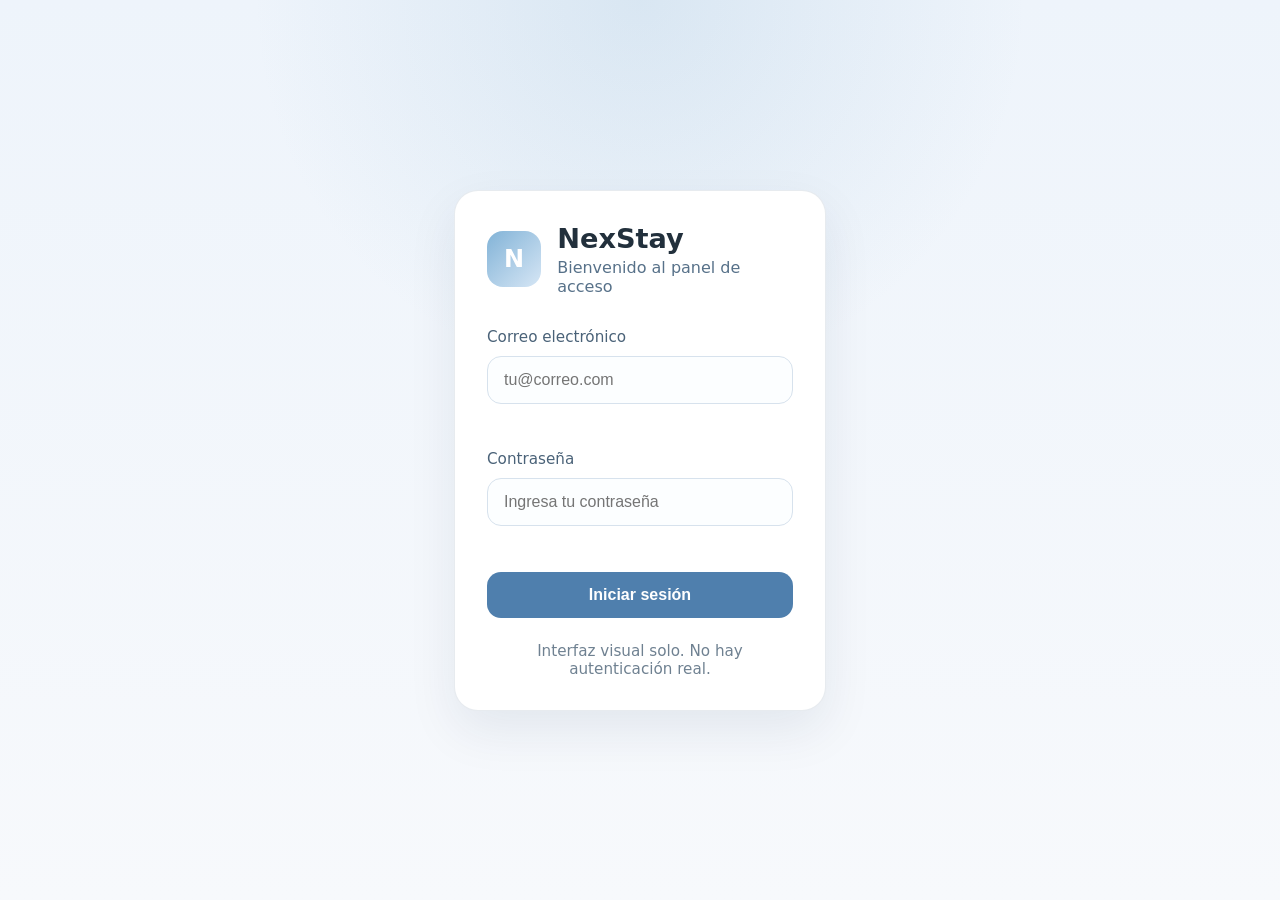
<file: frontend/index.html>
<!DOCTYPE html>
<html lang="es">
<head>
  <meta charset="UTF-8" />
  <meta name="viewport" content="width=device-width, initial-scale=1.0" />
  <title>NexStay - Inicio de sesión</title>
  <link rel="stylesheet" href="styles.css" />
</head>
<body>
  <main class="page-shell">
    <section class="login-card">
      <div class="brand-block">
        <div class="brand-icon">N</div>
        <div>
          <h1>NexStay</h1>
          <p>Bienvenido al panel de acceso</p>
        </div>
      </div>

      <form id="loginForm" novalidate>
        <div class="field-group">
          <label for="email">Correo electrónico</label>
          <input
            type="email"
            id="email"
            name="email"
            placeholder="tu@correo.com"
            required
          />
          <p class="error-message" id="emailError"></p>
        </div>

        <div class="field-group">
          <label for="password">Contraseña</label>
          <input
            type="password"
            id="password"
            name="password"
            placeholder="Ingresa tu contraseña"
            required
            minlength="6"
          />
          <p class="error-message" id="passwordError"></p>
        </div>

        <button type="submit" class="primary-button">Iniciar sesión</button>
      </form>

      <p class="footer-text">Interfaz visual solo. No hay autenticación real.</p>
    </section>
  </main>

  <script src="script.js"></script>
</body>
</html>
</file>
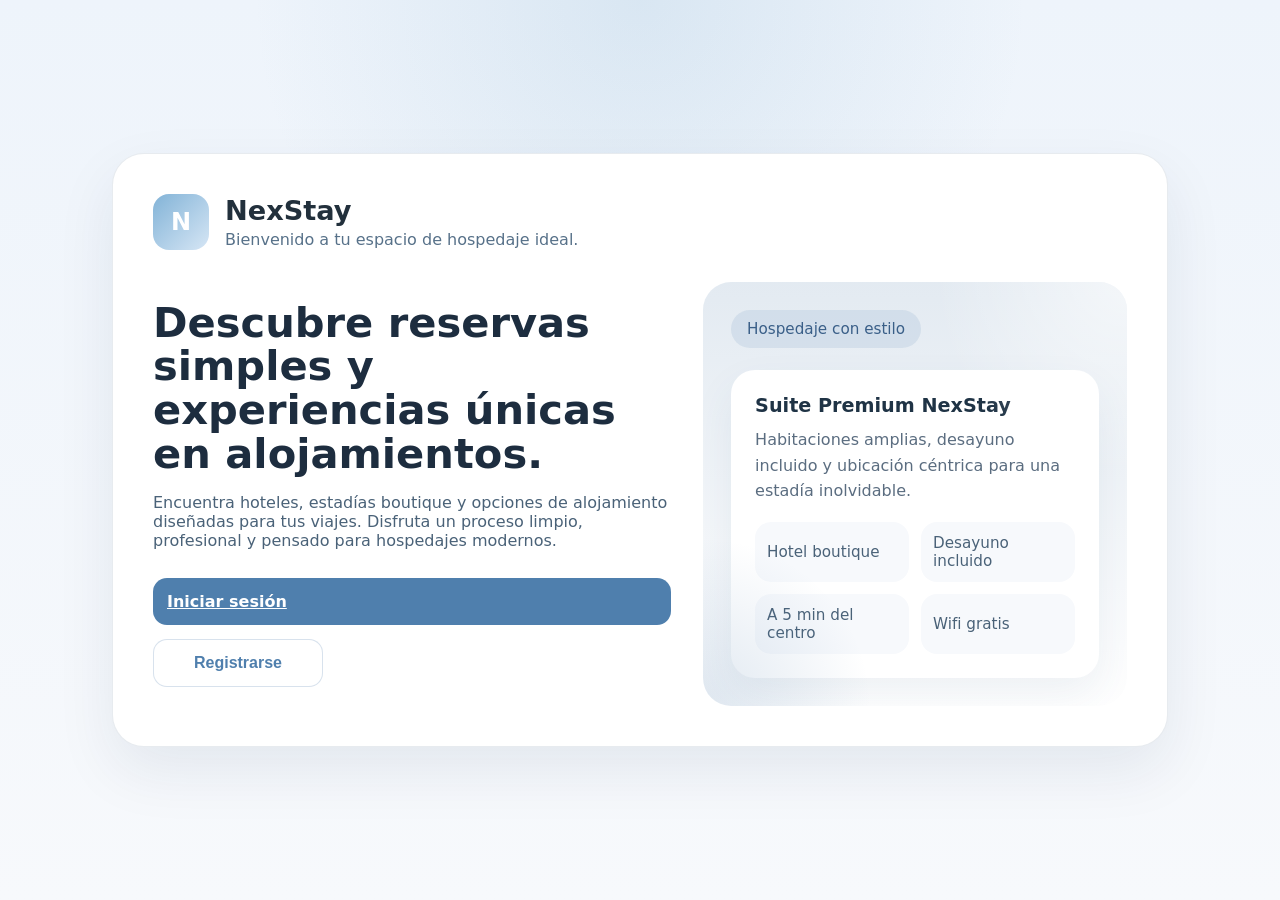
<file: frontend/home.html>
<!DOCTYPE html>
<html lang="es">
<head>
  <meta charset="UTF-8" />
  <meta name="viewport" content="width=device-width, initial-scale=1.0" />
  <title>NexStay - Home</title>
  <link rel="stylesheet" href="styles.css" />
</head>
<body>
  <main class="page-shell home-shell">
    <section class="home-card">
      <div class="brand-block">
        <div class="brand-icon">N</div>
        <div>
          <h1>NexStay</h1>
          <p>Bienvenido a tu espacio de hospedaje ideal.</p>
        </div>
      </div>

      <div class="hero-grid">
        <div class="hero-copy">
          <h2>Descubre reservas simples y experiencias únicas en alojamientos.</h2>
          <p>
            Encuentra hoteles, estadías boutique y opciones de alojamiento diseñadas para tus viajes.
            Disfruta un proceso limpio, profesional y pensado para hospedajes modernos.
          </p>

          <div class="action-buttons">
            <a class="primary-button" href="index.html">Iniciar sesión</a>
            <button type="button" class="secondary-button">Registrarse</button>
          </div>
        </div>

        <div class="hero-visual">
          <span class="visual-pill">Hospedaje con estilo</span>

          <div class="hotel-card">
            <h3>Suite Premium NexStay</h3>
            <p>Habitaciones amplias, desayuno incluido y ubicación céntrica para una estadía inolvidable.</p>

            <div class="hotel-details">
              <div class="hotel-detail">Hotel boutique</div>
              <div class="hotel-detail">Desayuno incluido</div>
              <div class="hotel-detail">A 5 min del centro</div>
              <div class="hotel-detail">Wifi gratis</div>
            </div>
          </div>
        </div>
      </div>
    </section>
  </main>
</body>
</html>
</file>
<file: frontend/styles.css>
:root {
  color-scheme: light;
  font-family: Inter, system-ui, -apple-system, BlinkMacSystemFont, "Segoe UI", sans-serif;
  background: #f5f7fb;
  color: #22303c;
}

* {
  box-sizing: border-box;
}

body {
  margin: 0;
  min-height: 100vh;
  display: grid;
  place-items: center;
  background: radial-gradient(circle at top, rgba(121, 169, 204, 0.18), transparent 35%),
    linear-gradient(180deg, #eef4fb 0%, #f7f9fc 100%);
}

.page-shell {
  width: 100%;
  max-width: 420px;
  padding: 24px;
}

.login-card {
  background: #ffffff;
  border: 1px solid rgba(56, 94, 125, 0.12);
  border-radius: 24px;
  box-shadow: 0 20px 50px rgba(9, 43, 73, 0.08);
  padding: 32px;
}

.brand-block {
  display: flex;
  align-items: center;
  gap: 16px;
  margin-bottom: 32px;
}

.brand-icon {
  width: 56px;
  height: 56px;
  border-radius: 16px;
  background: linear-gradient(135deg, #82b3d7 0%, #d6e6f5 100%);
  display: grid;
  place-items: center;
  font-size: 24px;
  font-weight: 700;
  color: #ffffff;
}

.brand-block h1 {
  margin: 0;
  font-size: 1.7rem;
}

.brand-block p {
  margin: 4px 0 0;
  color: #577189;
}

.field-group {
  margin-bottom: 20px;
}

label {
  display: block;
  margin-bottom: 10px;
  font-size: 0.95rem;
  color: #4a6278;
}

input {
  width: 100%;
  border: 1px solid #d7e2ed;
  border-radius: 14px;
  padding: 14px 16px;
  font-size: 1rem;
  background: #fcfeff;
  color: #243640;
}

input:focus {
  outline: none;
  border-color: #88b6dc;
  box-shadow: 0 0 0 4px rgba(136, 182, 220, 0.15);
}

.error-message {
  margin: 8px 0 0;
  color: #c34e4e;
  font-size: 0.9rem;
  min-height: 18px;
}

.primary-button {
  width: 100%;
  padding: 14px;
  border: none;
  border-radius: 14px;
  background: #4f7fad;
  color: #ffffff;
  font-size: 1rem;
  font-weight: 600;
  cursor: pointer;
  transition: transform 0.2s ease, box-shadow 0.2s ease;
}

.primary-button:hover {
  transform: translateY(-1px);
  box-shadow: 0 12px 24px rgba(79, 125, 173, 0.18);
}

.footer-text {
  margin: 24px 0 0;
  color: #6f8191;
  font-size: 0.95rem;
  text-align: center;
}

@media (max-width: 480px) {
  .login-card {
    padding: 24px;
  }

  .brand-block {
    gap: 12px;
  }

  .brand-icon {
    width: 48px;
    height: 48px;
  }
}
.home-shell {
  width: 100%;
  max-width: 1120px;
  padding: 32px;
}

.home-card {
  background: #ffffff;
  border: 1px solid rgba(56, 94, 125, 0.12);
  border-radius: 32px;
  box-shadow: 0 24px 60px rgba(9, 43, 73, 0.08);
  padding: 40px;
}

.hero-grid {
  display: grid;
  grid-template-columns: 1.1fr 0.9fr;
  gap: 32px;
  align-items: center;
}

.hero-copy h2 {
  margin: 0 0 18px;
  font-size: 2.6rem;
  line-height: 1.05;
  color: #1d2d3f;
}

.hero-copy p {
  margin: 0 0 28px;
  color: #4a6278;
  font-size: 1rem;
  max-width: 560px;
}

.action-buttons {
  display: flex;
  flex-wrap: wrap;
  gap: 14px;
}

.secondary-button {
  display: inline-flex;
  align-items: center;
  justify-content: center;
  min-width: 170px;
  padding: 14px 18px;
  border: 1px solid rgba(79, 125, 173, 0.22);
  border-radius: 14px;
  background: #ffffff;
  color: #4f7fad;
  font-size: 1rem;
  font-weight: 600;
  cursor: pointer;
  transition: background 0.2s ease, transform 0.2s ease;
}

.secondary-button:hover {
  background: rgba(79, 125, 173, 0.08);
  transform: translateY(-1px);
}

.hero-visual {
  position: relative;
  min-height: 420px;
  border-radius: 28px;
  padding: 28px;
  background: linear-gradient(180deg, rgba(38, 94, 150, 0.13) 0%, rgba(255, 255, 255, 0.9) 100%);
  overflow: hidden;
}

.visual-pill {
  display: inline-flex;
  align-items: center;
  gap: 10px;
  padding: 10px 16px;
  border-radius: 999px;
  background: rgba(79, 125, 173, 0.12);
  color: #3a5f88;
  font-size: 0.95rem;
  margin-bottom: 22px;
}

.hotel-card {
  background: #ffffff;
  border-radius: 24px;
  padding: 24px;
  box-shadow: 0 18px 40px rgba(51, 87, 126, 0.08);
}

.hotel-card h3 {
  margin: 0 0 10px;
  font-size: 1.2rem;
  color: #1f3345;
}

.hotel-card p {
  margin: 0 0 18px;
  color: #5b6d80;
  line-height: 1.6;
}

.hotel-details {
  display: grid;
  grid-template-columns: repeat(2, minmax(0, 1fr));
  gap: 12px;
}

.hotel-detail {
  display: flex;
  align-items: center;
  gap: 10px;
  padding: 12px;
  border-radius: 16px;
  background: #f7f9fc;
  color: #4a6278;
  font-size: 0.95rem;
}

.hero-visual::before {
  content: '';
  position: absolute;
  inset: 0;
  background: radial-gradient(circle at top right, rgba(255, 255, 255, 0.6), transparent 32%),
    radial-gradient(circle at bottom left, rgba(79, 125, 173, 0.18), transparent 28%);
  pointer-events: none;
}

@media (max-width: 880px) {
  .hero-grid {
    grid-template-columns: 1fr;
  }
}

@media (max-width: 640px) {
  .home-shell {
    padding: 20px;
  }

  .home-card {
    padding: 24px;
  }

  .hero-copy h2 {
    font-size: 2rem;
  }
}
</file>
